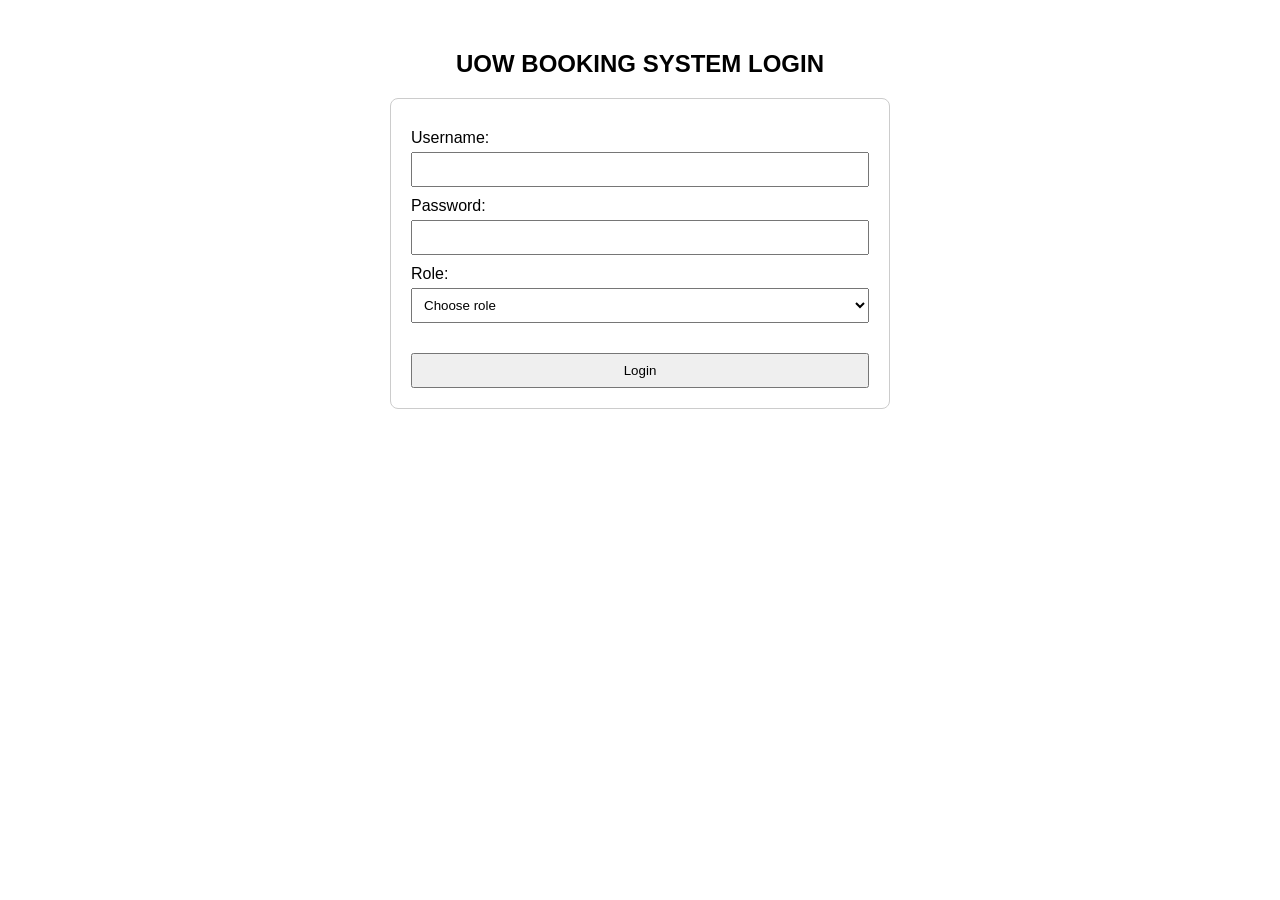
<file: Prototype 1/index.html>
<!doctype html>
<html lang="en">
  <head>
    <meta charset="UTF-8" />
    <title>UOW Booking</title>
    <link rel="stylesheet" href="style.css" />
  </head>
  <body>
    <div class="page">
      <h2>UOW BOOKING SYSTEM LOGIN</h2>

      <form id="loginForm">
        <label for="username">Username:</label>
        <input type="text" id="username" required />

        <label for="password">Password:</label>
        <input type="password" id="password" required />

        <label for="role">Role:</label>
        <select id="role" required>
          <option value="">Choose role</option>
          <option value="student">UOW Student</option>
          <option value="staff">UOW Staff</option>
        </select>

        <div id="loginError" class="error mt-10"></div>

        <button type="submit" class="mt-20">Login</button>
      </form>
    </div>
    <script src="script.js"></script>
  </body>
</html>
</file>
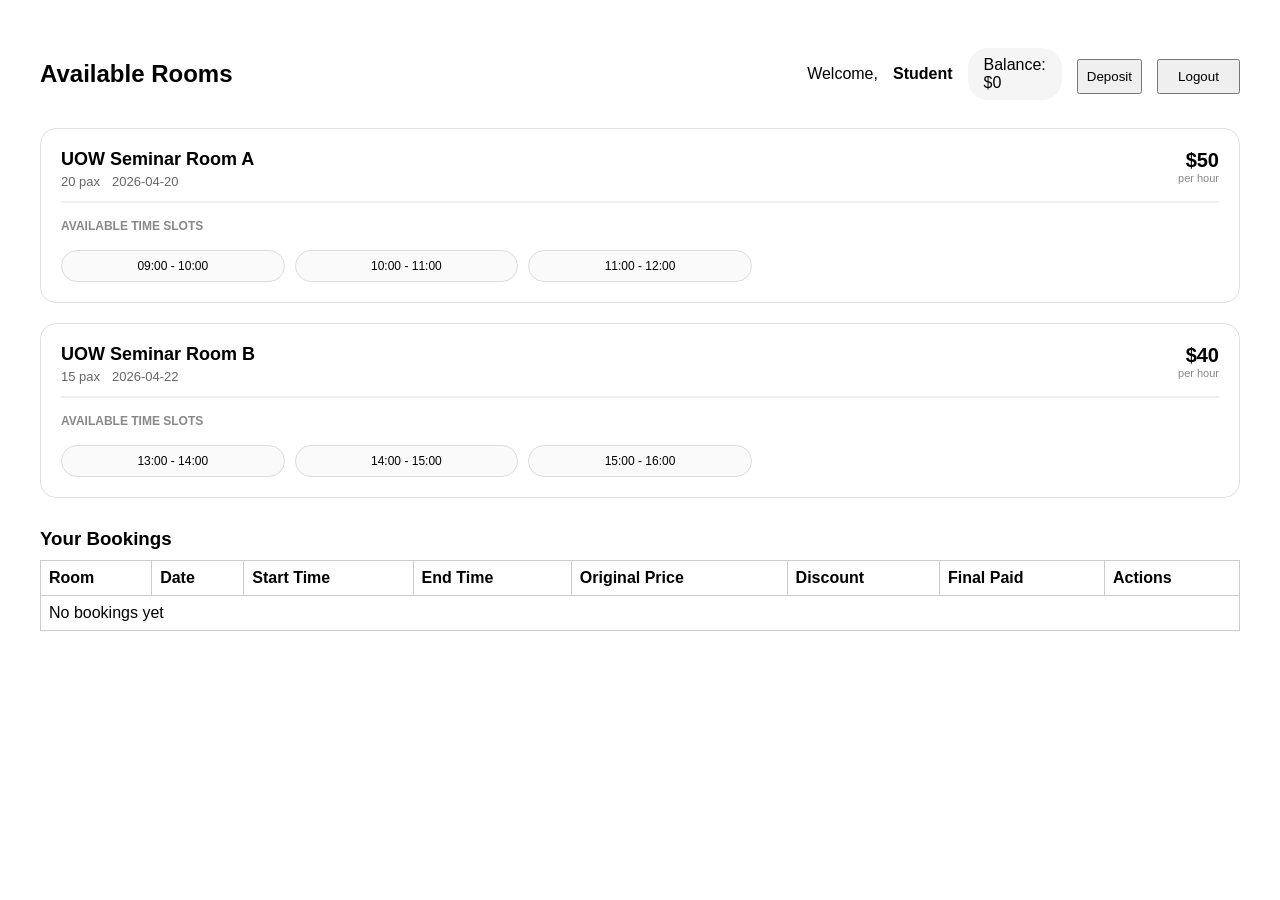
<file: Prototype 1/checkout.html>
<!doctype html>
<html lang="en">
  <head>
    <meta charset="UTF-8" />
    <title>Checkout - Confirm Booking</title>
    <link rel="stylesheet" href="style.css" />
  </head>
  <body>
    <div class="page">
      <h2>Complete Your Booking</h2>

      <div class="card">
        <div class="card-title">Booking Details</div>
        <div class="card-subtitle mt-10">
          <p><strong>Room:</strong> <span id="summaryRoomName"></span></p>
          <p><strong>Date:</strong> <span id="summaryDate"></span></p>
          <p>
            <strong>Time Slot:</strong> <span id="summarySlot"></span> -
            <span id="summaryEndTime"></span>
          </p>
          <p>
            <strong>Original Price:</strong> $<span
              id="summaryOriginalPrice"
            ></span>
          </p>
        </div>
      </div>

      <div class="card">
        <div class="card-title">Promo Code</div>
        <div class="flex gap-10 mt-10">
          <input
            type="text"
            id="promoCodeInput"
            placeholder="Enter promo code"
            class="flex-2"
          />
          <button id="applyPromoBtn" class="flex-1">Apply</button>
        </div>
        <div id="promoMessage" class="mt-10"></div>
      </div>

      <div class="card">
        <div class="card-title">Price Breakdown</div>
        <div class="card-subtitle mt-10">
          <p>Original: $<span id="displayOriginalPrice"></span></p>
          <p id="discountRow" class="hidden">
            Discount (<span id="discountPercent"></span>%): -$<span
              id="discountAmount"
            ></span>
          </p>
          <p>
            <strong>Final Price: $<span id="finalPrice"></span></strong>
          </p>
        </div>
      </div>

      <div class="flex gap-10 mt-20">
        <button id="confirmBookingBtn" class="flex-1">Confirm Booking</button>
        <button id="cancelCheckoutBtn" class="flex-1">Cancel</button>
      </div>
    </div>
    <script src="script.js"></script>
  </body>
</html>
</file>
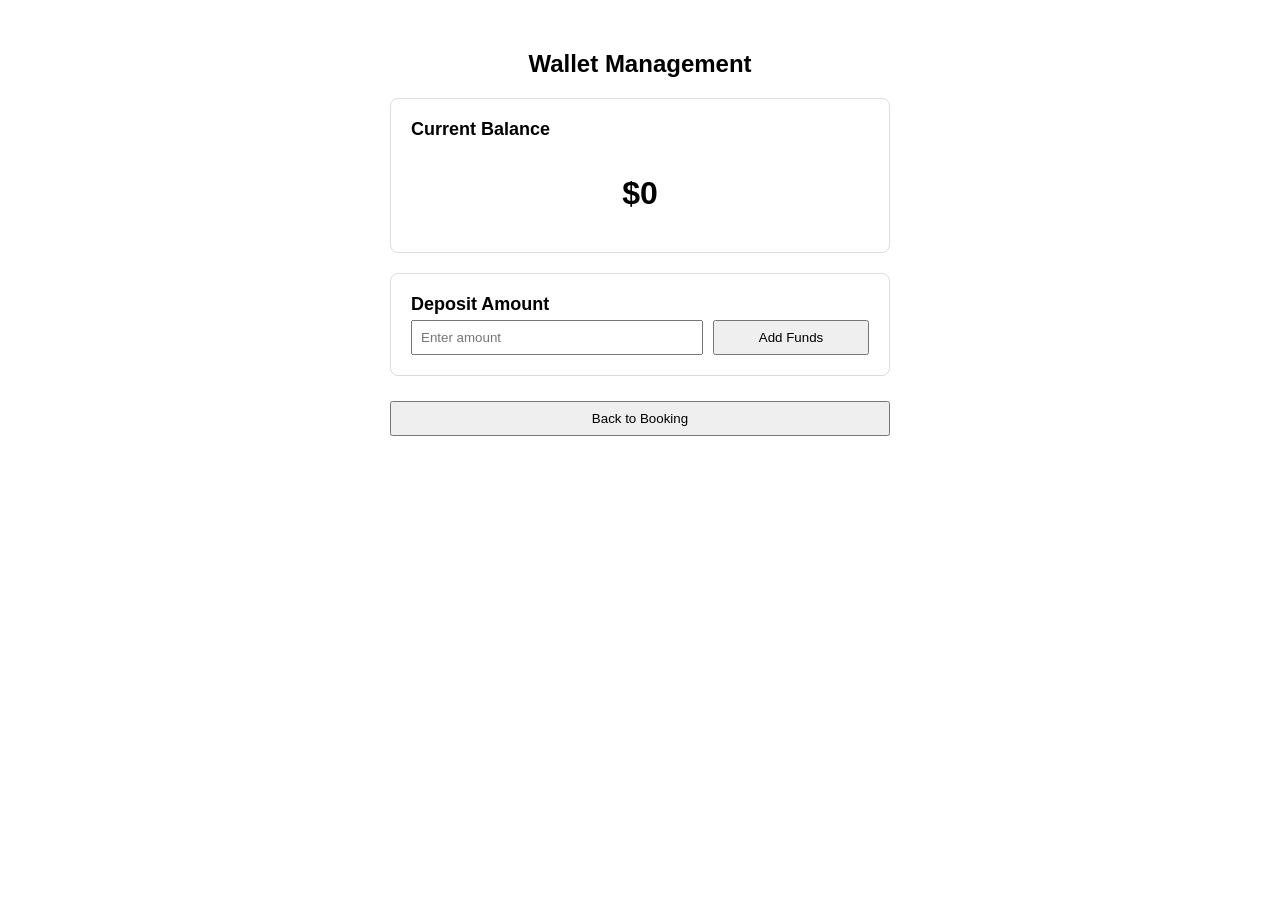
<file: Prototype 1/deposit.html>
<!doctype html>
<html lang="en">
  <head>
    <meta charset="UTF-8" />
    <title>Deposit - Wallet</title>
    <link rel="stylesheet" href="style.css" />
  </head>
  <body>
    <div class="page">
      <h2>Wallet Management</h2>

      <div class="card text-center">
        <div class="card-header justify-center">
          <div class="card-title">Current Balance</div>
        </div>
        <div class="badge-large">$<span id="walletBalance">0</span></div>
      </div>

      <div class="card">
        <div class="card-title">Deposit Amount</div>
        <div class="flex gap-10 mt-15">
          <input
            type="number"
            id="customAmount"
            placeholder="Enter amount"
            min="1"
            class="flex-2"
          />
          <button id="customDepositBtn" class="flex-1">Add Funds</button>
        </div>
      </div>

      <div class="flex gap-10 mt-20">
        <a href="student.html" class="w-full"
          ><button class="w-full">Back to Booking</button></a
        >
      </div>
    </div>
    <script src="script.js"></script>
  </body>
</html>
</file>
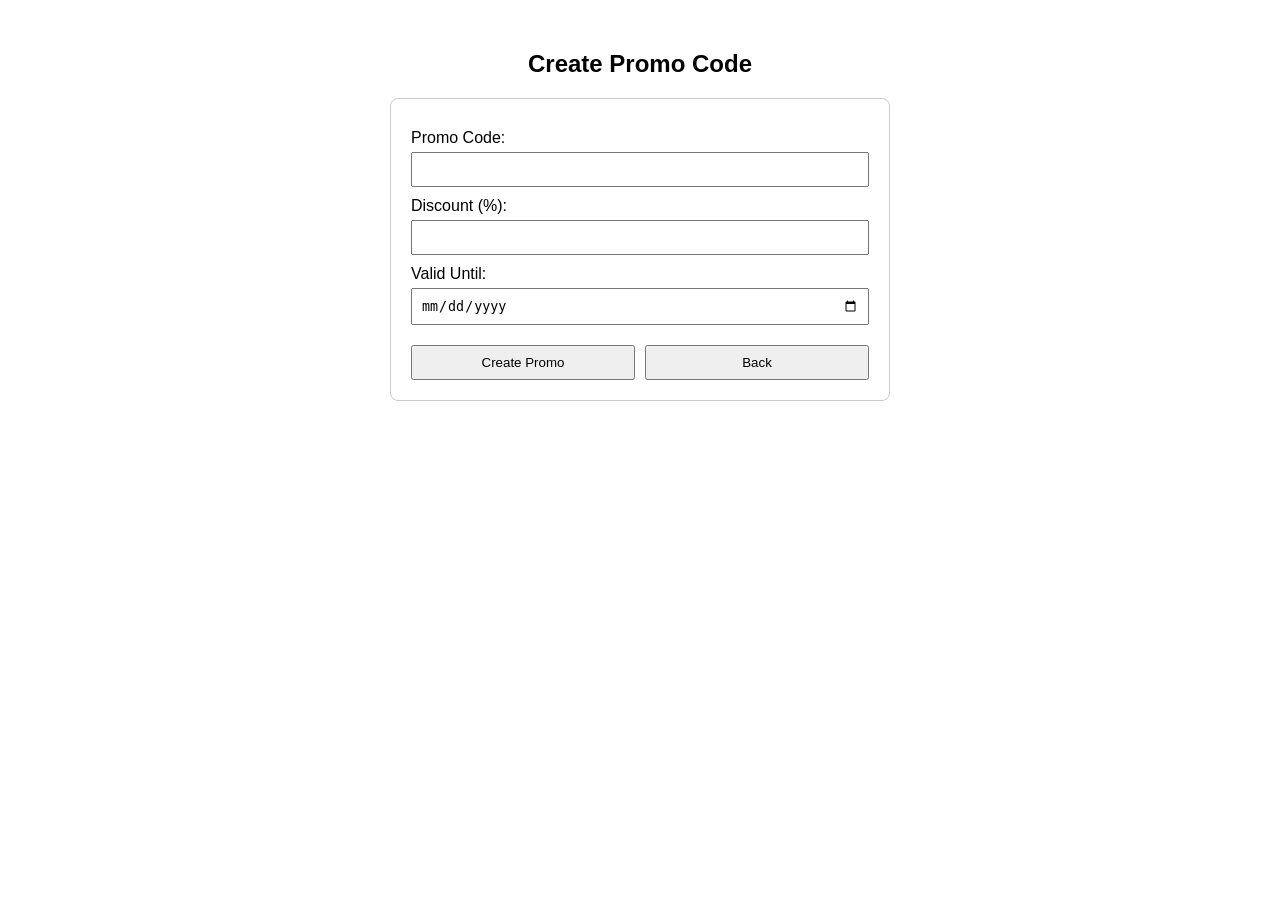
<file: Prototype 1/promo-form.html>
<!doctype html>
<html lang="en">
  <head>
    <meta charset="UTF-8" />
    <title>Promo Form</title>
    <link rel="stylesheet" href="style.css" />
  </head>
  <body>
    <div class="page">
      <h2 id="modalTitle">Create Promo Code</h2>
      <form id="promoForm">
        <label for="promoCode">Promo Code:</label>
        <input type="text" id="promoCode" required />

        <label for="discount">Discount (%):</label>
        <input type="number" id="discount" min="0" max="100" required />

        <label for="validUntil">Valid Until:</label>
        <input type="date" id="validUntil" required />

        <div class="form-buttons">
          <button type="submit" id="submitBtn">Create Promo</button>
          <button type="button" id="backBtn">Back</button>
        </div>
      </form>
    </div>
    <script src="script.js"></script>
  </body>
</html>
</file>
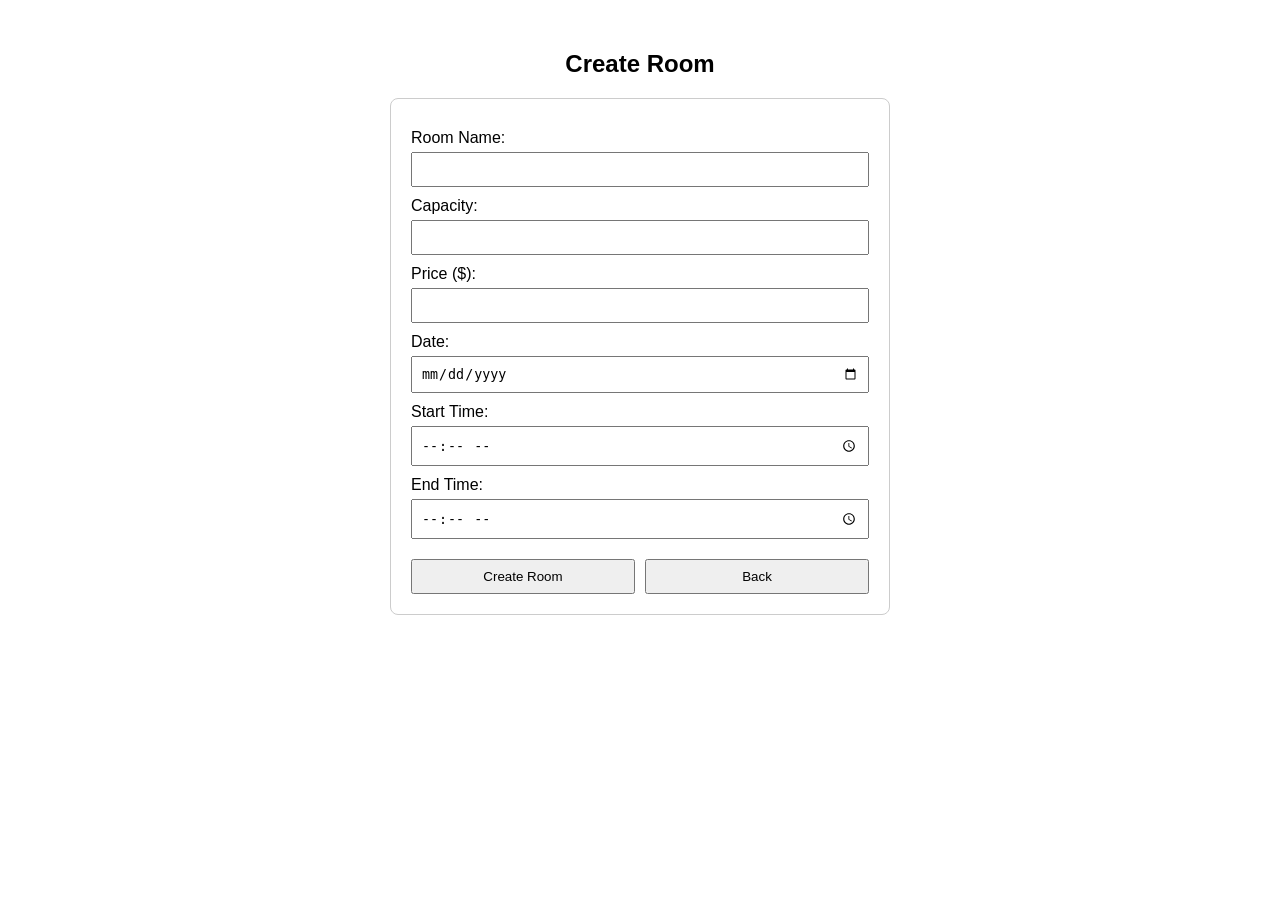
<file: Prototype 1/room-form.html>
<!doctype html>
<html lang="en">
  <head>
    <meta charset="UTF-8" />
    <title>Room Form</title>
    <link rel="stylesheet" href="style.css" />
  </head>
  <body>
    <div class="page">
      <h2 id="modalTitle">Create Room</h2>
      <form id="roomForm">
        <label for="roomName">Room Name:</label>
        <input type="text" id="roomName" required />

        <label for="capacity">Capacity:</label>
        <input type="number" id="capacity" required />

        <label for="price">Price ($):</label>
        <input type="number" id="price" required />

        <label for="roomDate">Date:</label>
        <input type="date" id="roomDate" required />

        <label for="roomStartTime">Start Time:</label>
        <input type="time" id="roomStartTime" required />

        <label for="roomEndTime">End Time:</label>
        <input type="time" id="roomEndTime" required />

        <div class="form-buttons">
          <button type="submit" id="submitBtn">Create Room</button>
          <button type="button" id="backBtn">Back</button>
        </div>
      </form>
    </div>
    <script src="script.js"></script>
  </body>
</html>
</file>
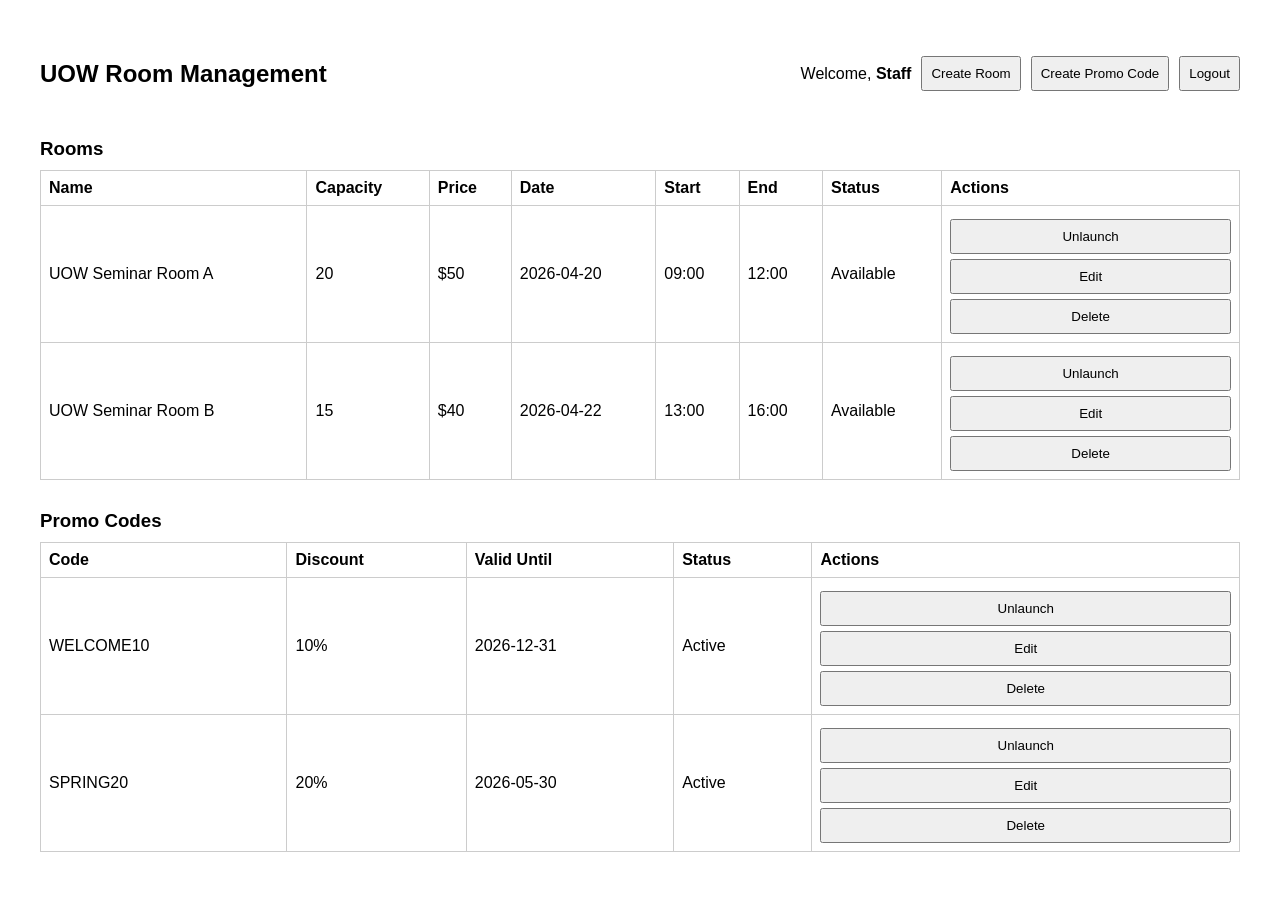
<file: Prototype 1/staff.html>
<!doctype html>
<html lang="en">
  <head>
    <meta charset="UTF-8" />
    <title>UOW Room Management</title>
    <link rel="stylesheet" href="style.css" />
  </head>
  <body>
    <div class="staff-header">
      <h2>UOW Room Management</h2>
      <div class="staff-header-buttons">
        <span style="line-height: 46px"
          >Welcome, <strong id="staffName">Staff</strong></span
        >
        <a href="room-form.html"><button>Create Room</button></a>
        <a href="promo-form.html"><button>Create Promo Code</button></a>
        <a><button id="logoutBtn">Logout</button></a>
      </div>
    </div>

    <h3>Rooms</h3>
    <table>
      <thead>
        <tr>
          <th>Name</th>
          <th>Capacity</th>
          <th>Price</th>
          <th>Date</th>
          <th>Start</th>
          <th>End</th>
          <th>Status</th>
          <th>Actions</th>
        </tr>
      </thead>
      <tbody id="roomTable"></tbody>
    </table>

    <h3>Promo Codes</h3>
    <table>
      <thead>
        <tr>
          <th>Code</th>
          <th>Discount</th>
          <th>Valid Until</th>
          <th>Status</th>
          <th>Actions</th>
        </tr>
      </thead>
      <tbody id="promoTable"></tbody>
    </table>

    <script src="script.js"></script>
  </body>
</html>
</file>
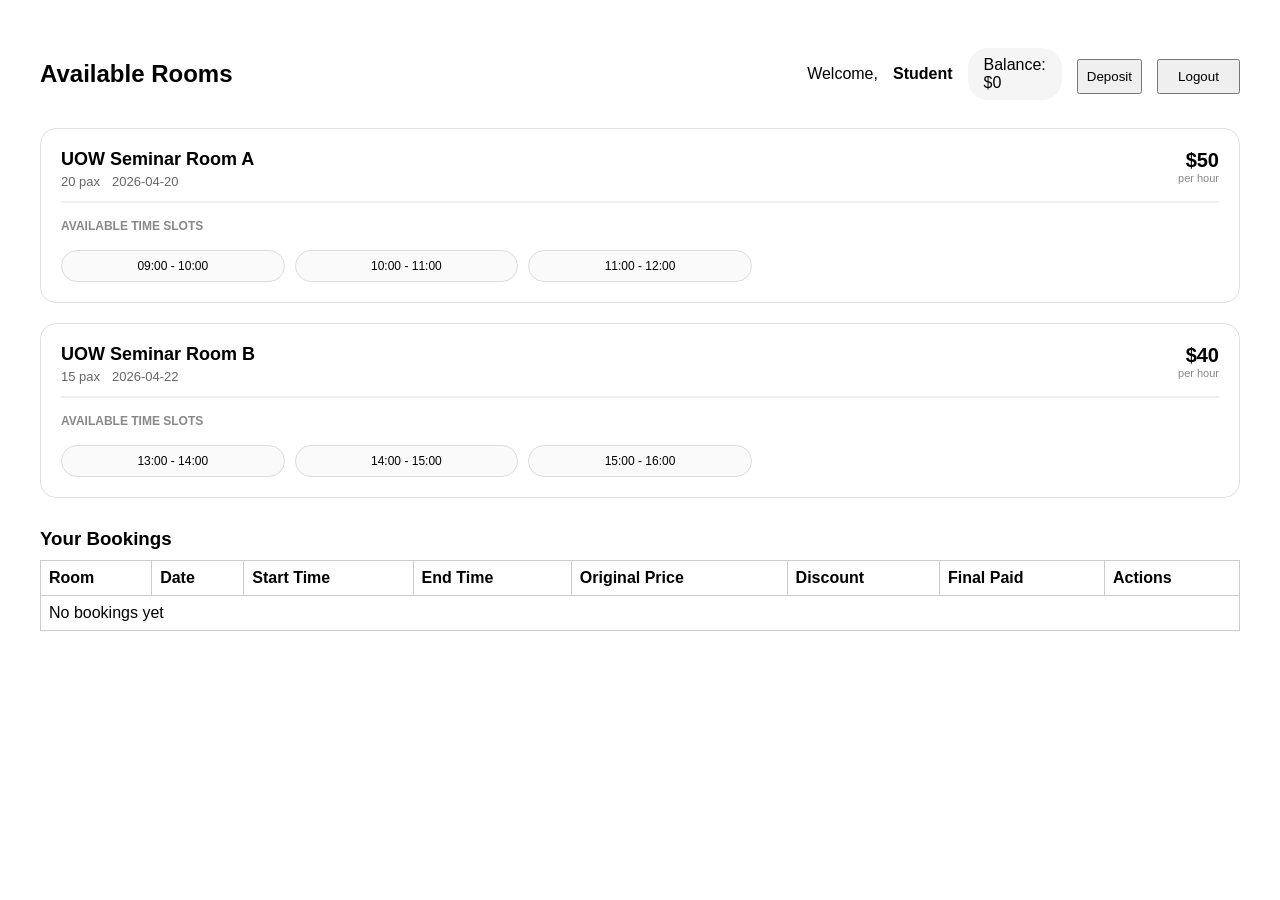
<file: Prototype 1/student.html>
<!doctype html>
<html lang="en">
  <head>
    <meta charset="UTF-8" />
    <title>Student Dashboard</title>
    <link rel="stylesheet" href="style.css" />
  </head>
  <body>
    <div class="flex-between mb-20 flex-wrap gap-15">
      <h2>Available Rooms</h2>
      <div class="header-actions">
        Welcome, <strong id="studentName">Student</strong>
        <div class="badge">Balance: $<span id="walletBalance">0</span></div>
        <a href="deposit.html"><button>Deposit</button></a>
        <button id="logoutBtn">Logout</button>
      </div>
    </div>

    <div id="roomsContainer"></div>

    <h3>Your Bookings</h3>
    <table>
      <thead>
        <tr>
          <th>Room</th>
          <th>Date</th>
          <th>Start Time</th>
          <th>End Time</th>
          <th>Original Price</th>
          <th>Discount</th>
          <th>Final Paid</th>
          <th>Actions</th>
        </tr>
      </thead>
      <tbody id="studentBookings"></tbody>
    </table>

    <script src="script.js"></script>
  </body>
</html>
</file>
<file: Prototype 1/style.css>
/* ===================== Base ===================== */
* {
  box-sizing: border-box;
}

body {
  font-family: Arial, sans-serif;
  margin: 40px;
}

/* ================= Typography ===================== */
h2 {
  text-align: center;
  margin-bottom: 20px;
}

h3 {
  margin-top: 30px;
  margin-bottom: 10px;
}

/* ===================== Layout Containers ===================== */
.page {
  max-width: 500px;
  margin: 50px auto;
}

.flex {
  display: flex;
}

.flex-between {
  display: flex;
  justify-content: space-between;
  align-items: center;
}

.flex-wrap {
  flex-wrap: wrap;
}

.gap-10 {
  gap: 10px;
}

.gap-15 {
  gap: 15px;
}

.justify-center {
  justify-content: center;
}

.text-center {
  text-align: center;
}

/* ===================== Spacing ===================== */
.mt-10 {
  margin-top: 10px;
}

.mt-20 {
  margin-top: 20px;
}

.mb-20 {
  margin-bottom: 20px;
}

/* ===================== Forms ===================== */
form {
  max-width: 600px;
  padding: 20px;
  border: 1px solid #ccc;
  border-radius: 8px;
  margin-bottom: 20px;
}

label {
  display: block;
  margin-top: 10px;
}

input,
select,
button {
  width: 100%;
  padding: 8px;
  margin-top: 5px;
  box-sizing: border-box;
}

button {
  cursor: pointer;
}

.form-buttons {
  display: flex;
  gap: 10px;
  margin-top: 20px;
}

.form-buttons button {
  flex: 1;
  margin-top: 0;
}

/* ===================== Tables ===================== */
table {
  width: 100%;
  border-collapse: collapse;
  margin-top: 10px;
}

th,
td {
  border: 1px solid #ccc;
  padding: 8px;
  text-align: left;
}

/* ===================== Staff Header ===================== */
.staff-header {
  display: flex;
  justify-content: space-between;
  align-items: center;
  margin-bottom: 20px;
  flex-wrap: wrap;
  gap: 15px;
}

.staff-header-buttons {
  display: flex;
  gap: 10px;
}

/* ===================== Cards (Room Display) ===================== */
.rooms-container {
  display: flex;
  flex-direction: column;
  gap: 24px;
}

.room-card {
  border: 1px solid #e0e0e0;
  border-radius: 16px;
  padding: 20px;
  margin-bottom: 20px;
  background: #fff;
}

.room-header {
  display: flex;
  justify-content: space-between;
  align-items: flex-start;
  margin-bottom: 16px;
  padding-bottom: 12px;
  border-bottom: 2px solid #f0f0f0;
}

.room-title h3 {
  margin: 0 0 4px 0;
  font-size: 18px;
  font-weight: bold;
}

.room-meta {
  display: flex;
  gap: 12px;
  font-size: 13px;
  color: #666;
}

.room-price-box {
  text-align: right;
}

.price {
  font-size: 20px;
  font-weight: bold;
}

.price-label {
  font-size: 11px;
  color: #888;
}

.slots-section {
  margin-top: 8px;
}

.slots-title {
  font-size: 12px;
  font-weight: 600;
  color: #888;
  margin-bottom: 12px;
  text-transform: uppercase;
}

.slots-grid {
  display: grid;
  grid-template-columns: repeat(5, 1fr);
  gap: 10px;
}

.slot-btn {
  padding: 8px 14px;
  border: 1px solid #ddd;
  background: #fafafa;
  cursor: pointer;
  border-radius: 20px;
  font-size: 12px;
  font-weight: 500;
}

.slot-btn:hover:not(.booked) {
  background: #2a5298;
  border-color: #2a5298;
  color: white;
}

.slot-btn.booked {
  background: #f5f5f5;
  text-decoration: line-through;
  cursor: not-allowed;
  color: #bbb;
}

/* ===================== Card Component (Checkout/Deposit) ===================== */
.card {
  border: 1px solid #ddd;
  border-radius: 8px;
  padding: 20px;
  margin-bottom: 20px;
  background: #fff;
}

.card-header {
  display: flex;
  justify-content: space-between;
  align-items: center;
  margin-bottom: 15px;
}

.card-title {
  font-size: 18px;
  font-weight: bold;
}

.card-subtitle {
  font-size: 14px;
  color: #555;
}

/* ===================== Badge / Balance Display ===================== */
.badge {
  background: #f5f5f5;
  padding: 8px 16px;
  border-radius: 20px;
}

.badge-large {
  font-size: 32px;
  font-weight: bold;
  display: inline-block;
  margin: 20px 0;
  text-align: center;
}

.header-actions {
  display: flex;
  gap: 15px;
  align-items: center;
}

/* ===================== Checkout Page ===================== */
.original-price {
  text-decoration: line-through;
  color: #999;
}

.error {
  color: red;
}

.success {
  color: green;
}

/* ===================== Utilities ===================== */
.hidden {
  display: none;
}

.w-full {
  width: 100%;
}

.flex-2 {
  flex: 2;
}

.flex-1 {
  flex: 1;
}
</file>
